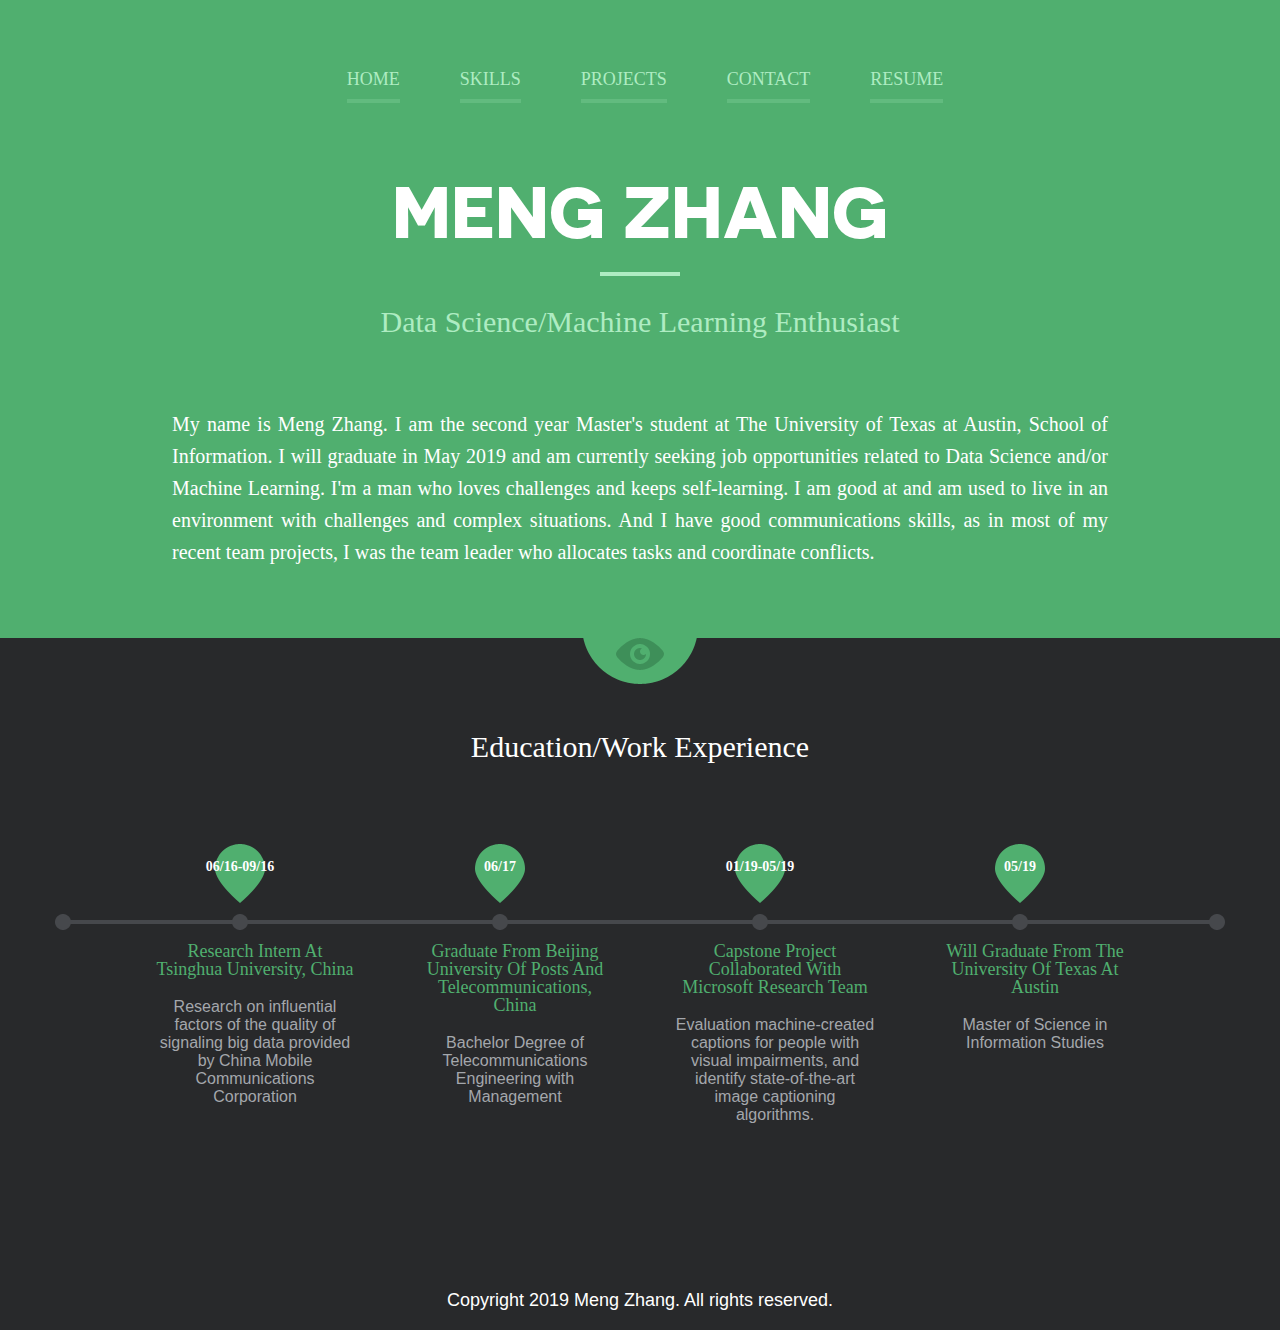
<file: index.html>
<!DOCTYPE html>
<!--[if lte IE 8]> <html class="oldie" lang="en"> <![endif]-->
<!--[if IE 9]> <html class="ie9" lang="en"> <![endif]-->
<!--[if gt IE 9]><!--> <html lang="en"> <!--<![endif]-->
<head>
	<meta charset="utf-8">
	<meta name="viewport" content="width=device-width, initial-scale=1, maximum-scale=1, minimum-scale=1, user-scalable=no">
	<meta http-equiv="X-UA-Compatible" content="IE=edge,chrome=1">
	<meta name="format-detection" content="telephone=no">
	<title class="title">Meng Zhang</title>
	<link rel="stylesheet" href="js/fancybox/jquery.fancybox.css" type="text/css" media="screen" />
	<link rel="stylesheet" href="css/all.css" />
	<link rel="stylesheet" href="css/screen.css" />
	<!--[if lt IE 9]>
		<script src="http://html5shiv.googlecode.com/svn/trunk/html5.js"></script>
	<![endif]-->
</head>
<body>
	<div id="wrapper">
		<div class="wrapper-holder">
			<header id="header">
				<a class="menu_trigger" href="#">menu</a>
					<nav id="nav">
						<ul>
							<li><a class="active" href="index.html">Home</a></li>
							<li><a href="skills.html">Skills</a></li>
							<li><a href="projects.html">Projects</a></li>
							<li><a href="contact.html">Contact</a></li>
							<li><a href="Resume_Meng_ZHANG.pdf">Resume</a></li>
						</ul>
					</nav>
				<h1 class="logo">Meng Zhang</h1>
				<h2 class="slogan">Data Science/Machine Learning Enthusiast</h2>
				<h2 class="intro">My name is Meng Zhang. I am the second year Master's student at The University of Texas at Austin, School of Information. I will graduate in May 2019 and am currently seeking job opportunities related to Data Science and/or Machine Learning. I'm a man who loves challenges and keeps self-learning. I am good at and am used to live in an environment with challenges and complex situations. And I have good communications skills, as in most of my recent team projects, I was the team leader who allocates tasks and coordinate conflicts. </h2>
			</header>
		</div>
		<div class="wrapper-holder grey">
			<section id="main">
				<h2>Education/Work Experience</h2>
				<div class="box_timeline_holder">
					<div class="box_timeline">
						<ul>
							<li>
								<div class="date">
									<span>06/16-09/16</span>
								</div>
								<h3>research intern at tsinghua university, china</h3>
								<p>Research on influential factors of the quality of signaling big data provided by China Mobile Communications Corporation</p>
							</li>
							<li>
								<div class="date">
									<span>06/17</span>
								</div>
								<h3>graduate from beijing university of posts and telecommunications, china</h3>
								<p>Bachelor Degree of Telecommunications Engineering with Management</p>
							</li>
							<li>
								<div class="date">
									<span>01/19-05/19</span>
								</div>
								<h3>capstone project collaborated with microsoft research team</h3>
								<p>Evaluation machine-created captions for people with visual impairments, and identify state-of-the-art image captioning algorithms.</p>
							</li>
							<li>
								<div class="date">
									<span>05/19</span>
								</div>
								<h3>will graduate from the university of texas at austin</h3>
								<p>Master of Science in Information Studies</p>
							</li>
						</ul>
					</div>
				</div>
			</section>
		</div>
		<footer id="footer">
			<div class="footer-content">
				<!--<ul class="social">
					<li class="email"><a href="#">Email</a></li>
					<li class="facebook"><a href="#">Facebook</a></li>
					<li class="google"><a href="#">Google+</a></li>
					<li class="twitter"><a href="#">Twitter</a></li>
					<li class="pinterest"><a href="#">Pinterest</a></li>
				</ul>-->
				<p class="copy">Copyright 2019 Meng Zhang. All rights reserved.</p>
			</div>
		</footer>	
	</div>
	<script src="https://code.jquery.com/jquery-1.11.1.min.js"></script>
	<script src="js/isotope.pkgd.min.js"></script>
	<script src="js/cells-by-row.js"></script>
	<script type="text/javascript" src="js/fancybox/jquery.fancybox.pack.js"></script>
	<script type="text/javascript" src="js/main.js"></script>
</body>
</html>
</file>
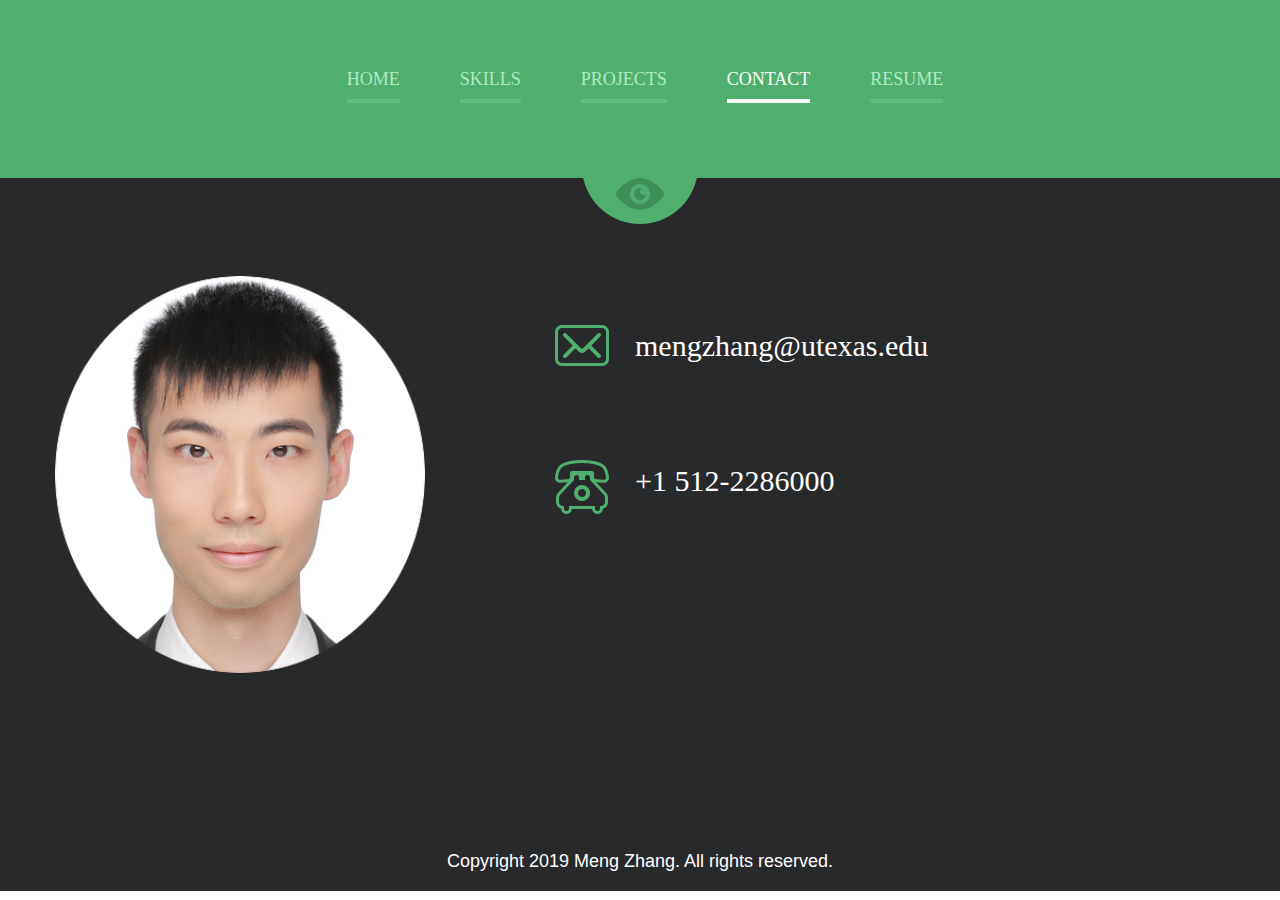
<file: contact.html>
<!DOCTYPE html>
<!--[if lte IE 8]> <html class="oldie" lang="en"> <![endif]-->
<!--[if IE 9]> <html class="ie9" lang="en"> <![endif]-->
<!--[if gt IE 9]><!--> <html lang="en"> <!--<![endif]-->
<head>
	<meta charset="utf-8">
	<meta name="viewport" content="width=device-width, initial-scale=1, maximum-scale=1, minimum-scale=1, user-scalable=no">
	<meta http-equiv="X-UA-Compatible" content="IE=edge,chrome=1">
	<meta name="format-detection" content="telephone=no">
	<title>Meng Zhang</title>
	<link rel="stylesheet" href="js/fancybox/jquery.fancybox.css" type="text/css" media="screen" />
	<link rel="stylesheet" href="css/all.css" />
	<link rel="stylesheet" href="css/screen.css" />
	<!--[if lt IE 9]>
		<script src="http://html5shiv.googlecode.com/svn/trunk/html5.js"></script>
	<![endif]-->
</head>
<body>
	<div id="wrapper" class="portfolio">
		<div class="wrapper-holder">
			<header id="header">
				<a class="menu_trigger" href="#">menu</a>
					<nav id="nav">
						<ul>
							<li><a href="index.html">Home</a></li>
							<li><a href="skills.html">Skills</a></li>
							<li><a href="projects.html">Projects</a></li>
							<li><a class="active" href="contact.html">Contact</a></li>
							<li><a href="Resume_Meng_ZHANG.pdf">Resume</a></li>
						</ul>
					</nav>
			</header>
		</div>
		<div class="wrapper-holder grey">
			<section id="main">
				<div class="images_holder"><img src="images/Meng.png" alt=""></div>
				<div class="box_contact">
					<span class="email"><p>mengzhang@utexas.edu</p></span>
					<span class="phone">+1 512-2286000</span>
					<!--<span class="skype">J_mwitz</span>-->
				</div>
				<div class="clear"></div>
			</section>
		</div>
		<footer id="footer">
			<div class="footer-content">
				<!--<ul class="social">
					<li class="email"><a href="#">Email</a></li>
					<li class="facebook"><a href="#">Facebook</a></li>
					<li class="google"><a href="#">Google+</a></li>
					<li class="twitter"><a href="#">Twitter</a></li>
					<li class="pinterest"><a href="#">Pinterest</a></li>
				</ul>-->
				<p class="copy">Copyright 2019 Meng Zhang. All rights reserved.</p>
			</div>
		</footer>	
	</div>
	<script src="https://code.jquery.com/jquery-1.11.1.min.js"></script>
	<script src="js/isotope.pkgd.min.js"></script>
	<script src="js/cells-by-row.js"></script>
	<script type="text/javascript" src="js/fancybox/jquery.fancybox.pack.js"></script>
	<script type="text/javascript" src="js/main.js"></script>
</body>
</html>
</file>
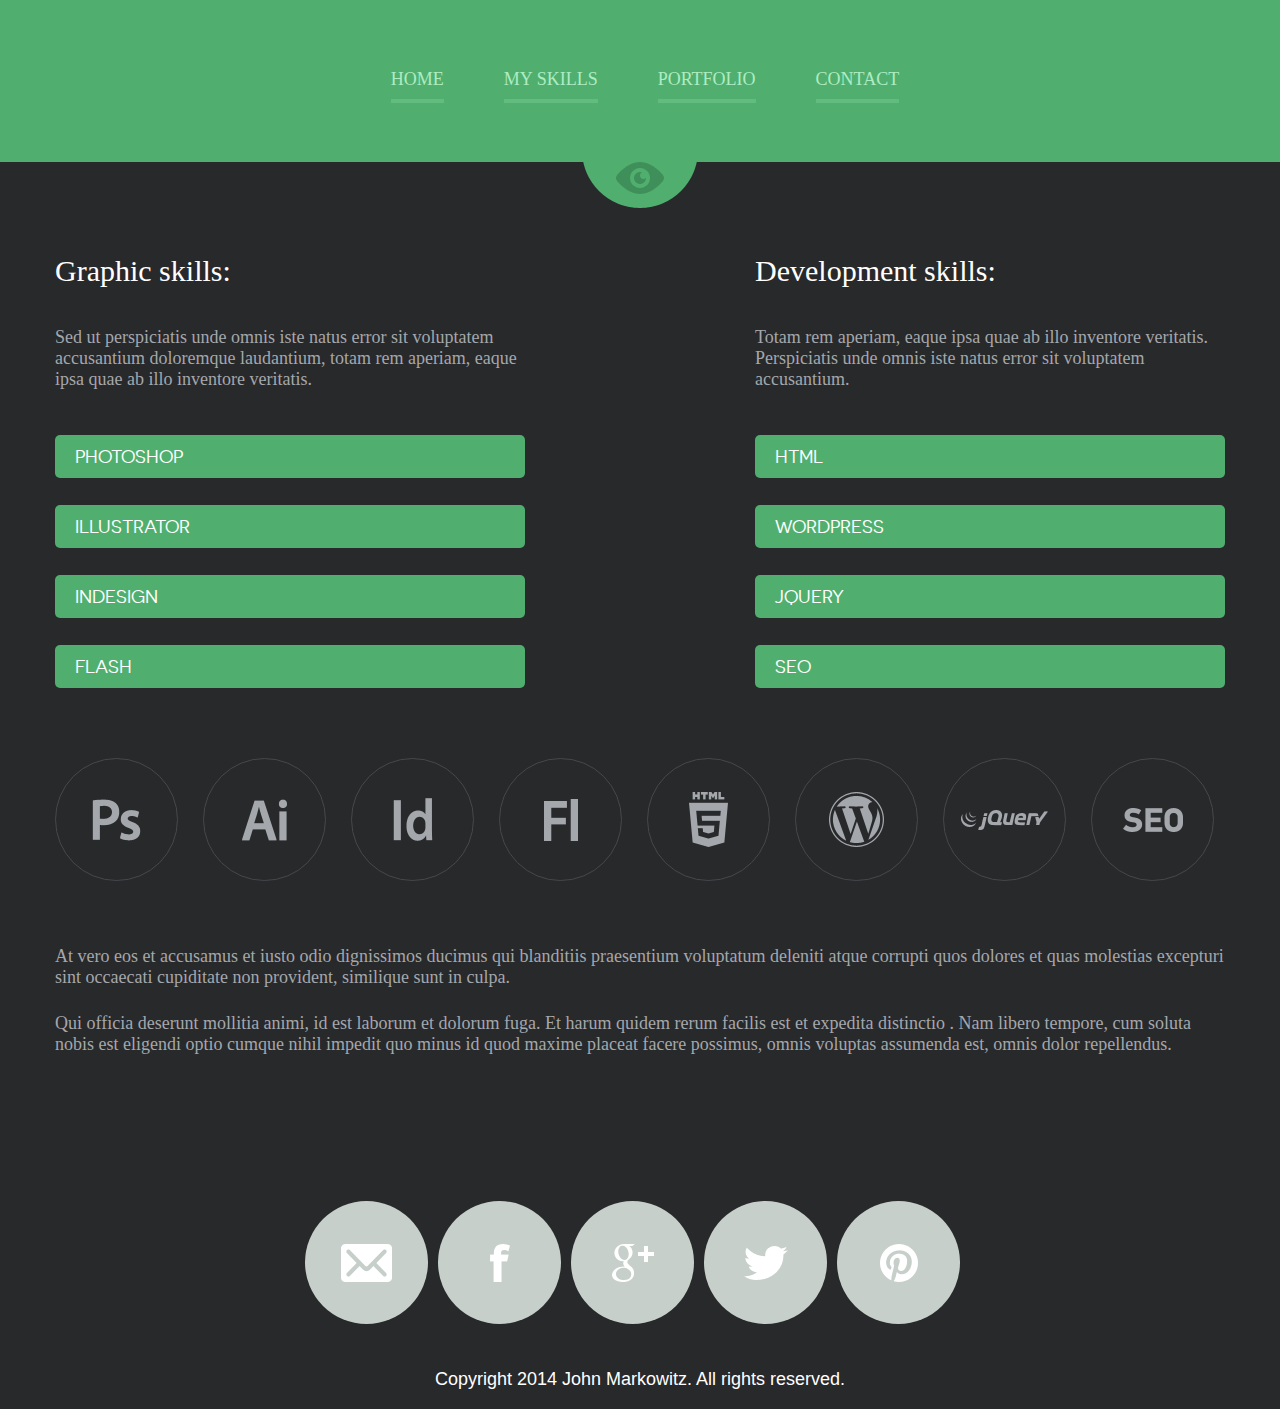
<file: myskills.html>
<!DOCTYPE html>
<!--[if lte IE 8]> <html class="oldie" lang="en"> <![endif]-->
<!--[if IE 9]> <html class="ie9" lang="en"> <![endif]-->
<!--[if gt IE 9]><!--> <html lang="en"> <!--<![endif]-->
<head>
	<meta charset="utf-8">
	<meta name="viewport" content="width=device-width, initial-scale=1, maximum-scale=1, minimum-scale=1, user-scalable=no">
	<meta http-equiv="X-UA-Compatible" content="IE=edge,chrome=1">
	<meta name="format-detection" content="telephone=no">
	<title>John Markowitz</title>
	<link rel="stylesheet" href="js/fancybox/jquery.fancybox.css" type="text/css" media="screen" />
	<link rel="stylesheet" href="css/all.css" />
	<link rel="stylesheet" href="css/screen.css" />
	<!--[if lt IE 9]>
		<script src="http://html5shiv.googlecode.com/svn/trunk/html5.js"></script>
	<![endif]-->
</head>
<body>
	<div id="wrapper" class="inner">
		<div class="wrapper-holder">
			<header id="header">
				<a class="menu_trigger" href="#">menu</a>
					<nav id="nav">
						<ul>
							<li><a href="index.html">Home</a></li>
							<li><a class="active" href="myskills.html">My skills</a></li>
							<li><a href="Portfolio.html">Portfolio</a></li>
							<li><a href="Contact.html">Contact</a></li>
						</ul>
					</nav>
			</header>
		</div>
		<div class="wrapper-holder grey">
			<section id="main">
				<div class="skills_holder">
					<div class="column">
						<h2>Graphic skills:</h2>
						<p>Sed ut perspiciatis unde omnis iste natus error sit voluptatem accusantium doloremque laudantium, totam rem aperiam, eaque ipsa quae ab illo inventore veritatis.</p>
						<ul class="progress">
							<li><span class="photoshop">Photoshop</span></li>
							<li><span class="illustrator">Illustrator</span></li>
							<li><span class="indesign">InDesign</span></li>
							<li><span class="flash">Flash</span></li>
						</ul>
					</div>
					<div class="column column-add">
						<h2>Development  skills:</h2>
						<p>Totam rem aperiam, eaque ipsa quae ab illo inventore veritatis. Perspiciatis unde omnis iste natus error sit voluptatem accusantium.</p>
						<ul class="progress">
							<li><span class="html">html</span></li>
							<li><span class="wordpress">Wordpress</span></li>
							<li><span class="jquery">jQuery</span></li>
							<li><span class="seo">SEO</span></li>
						</ul>
					</div>
				</div>
				<ul class="plagin_list">
					<li class="li_1"><a href="#">ps</a></li>
					<li class="li_2"><a href="#">ai</a></li>
					<li class="li_3"><a href="#">ld</a></li>
					<li class="li_4"><a href="#">fl</a></li>
					<li class="li_5"><a href="#">html</a></li>
					<li class="li_6"><a href="#">wp</a></li>
					<li class="li_7"><a href="#">jq</a></li>
					<li class="li_8"><a href="#">seo</a></li>
				</ul>
				<ul class="plagin_list none">
					<li class="li_1"><a href="#">ps</a></li>
					<li class="li_2"><a href="#">ai</a></li>
					<li class="li_3"><a href="#">ld</a></li>
					<li class="li_4"><a href="#">fl</a></li>
				</ul>
				<ul class="plagin_list none">
					<li class="li_5"><a href="#">html</a></li>
					<li class="li_6"><a href="#">wp</a></li>
					<li class="li_7"><a href="#">jq</a></li>
					<li class="li_8"><a href="#">seo</a></li>
				</ul>
				<p>At vero eos et accusamus et iusto odio dignissimos ducimus qui blanditiis praesentium voluptatum deleniti atque corrupti quos dolores et quas molestias excepturi sint occaecati cupiditate non provident, similique sunt in culpa.</p>
				<p>Qui officia deserunt mollitia animi, id est laborum et dolorum fuga. <span>Et harum quidem rerum facilis est et expedita distinctio</span> . Nam libero tempore, cum soluta nobis est eligendi optio cumque nihil impedit quo minus id quod maxime placeat facere possimus, omnis voluptas assumenda est, omnis dolor repellendus.</p>
			</section>
		</div>
		<footer id="footer">
			<div class="footer-content">
				<ul class="social">
					<li class="email"><a href="#">Email</a></li>
					<li class="facebook"><a href="#">Facebook</a></li>
					<li class="google"><a href="#">Google+</a></li>
					<li class="twitter"><a href="#">Twitter</a></li>
					<li class="pinterest"><a href="#">Pinterest</a></li>
				</ul>
				<p class="copy">Copyright 2014 John Markowitz. All rights reserved.</p>
			</div>
		</footer>	
	</div>
	<script src="http://code.jquery.com/jquery-1.11.1.min.js"></script>
	<script src="js/isotope.pkgd.min.js"></script>
	<script src="js/cells-by-row.js"></script>
	<script type="text/javascript" src="js/fancybox/jquery.fancybox.pack.js"></script>
	<script type="text/javascript" src="js/main.js"></script>
</body>
</html>
</file>
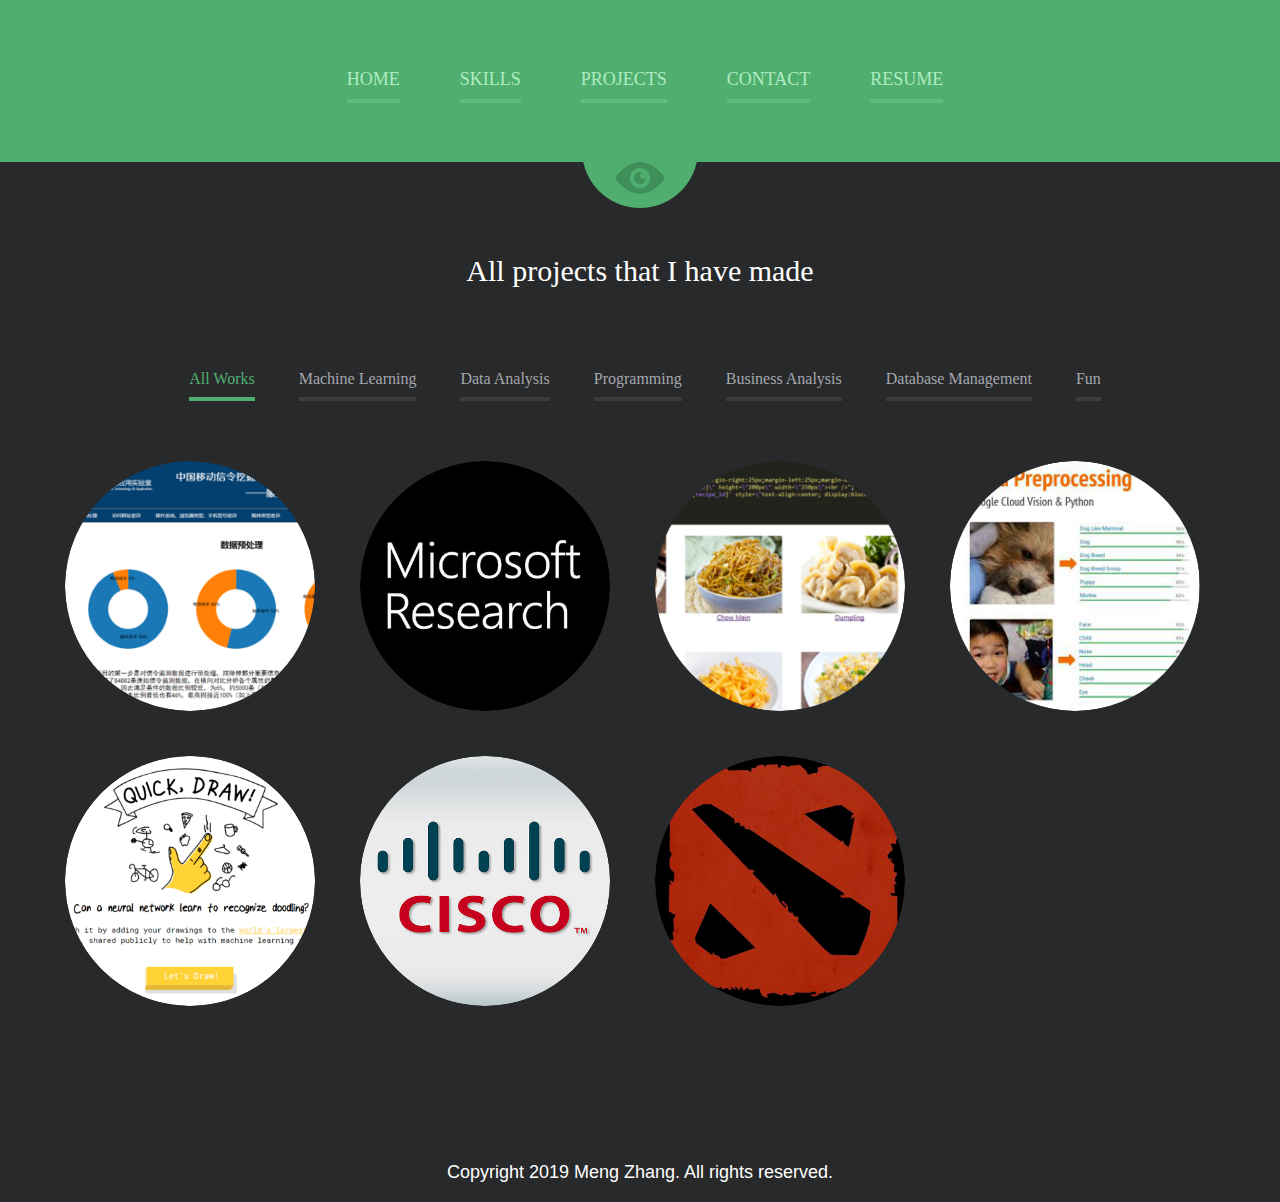
<file: projects.html>
<!DOCTYPE html>
<!--[if lte IE 8]> <html class="oldie" lang="en"> <![endif]-->
<!--[if IE 9]> <html class="ie9" lang="en"> <![endif]-->
<!--[if gt IE 9]><!--> <html lang="en"> <!--<![endif]-->
<head>
	<meta charset="utf-8">
	<meta name="viewport" content="width=device-width, initial-scale=1, maximum-scale=1, minimum-scale=1, user-scalable=no">
	<meta http-equiv="X-UA-Compatible" content="IE=edge,chrome=1">
	<meta name="format-detection" content="telephone=no">
	<title>Meng Zhang</title>
<!-- add fancybox.css -->
	<link rel="stylesheet" href="js/fancybox/jquery.fancybox.css" type="text/css" media="screen" />
	<link rel="stylesheet" href="css/all.css"/>
	<link rel="stylesheet" href="css/screen.css" />

	<!--[if lt IE 9]>
		<script src="http://html5shiv.googlecode.com/svn/trunk/html5.js"></script>
	<![endif]-->
</head>
<body>
	<div id="wrapper" class="portfolio">
		<div class="wrapper-holder">
			<header id="header">
				<a class="menu_trigger" href="#">menu</a>
					<nav id="nav">
						<ul>
							<li><a href="index.html">Home</a></li>
							<li><a href="skills.html">Skills</a></li>
							<li><a class="active" href="projects.html">Projects</a></li>
							<li><a href="contact.html">Contact</a></li>
							<li><a href="Resume_Meng_ZHANG.pdf">Resume</a></li>
						</ul>
					</nav>
			</header>
		</div>
		<div class="wrapper-holder grey">
			<section id="main">
				<h2>All projects that I have made</h2>
				<ul id="filters" class="sub_nav">
					<li class="active" data-filter="*">All works</li>
					<li data-filter=".ml">Machine Learning</li>
					<li data-filter=".da">Data Analysis</li>
					<li data-filter=".Programming">Programming</li>
					<li data-filter=".ba">Business Analysis</li>
					<li data-filter=".database">Database Management</li>
					<li data-filter=".other">Fun</li>
				</ul>
				<ul id="container" class="item-list">
					<li class="item da" >
						<div class="image">
							<img src="images/cmcc2.png"  alt="" />
							<div class="hover">
								<a class="fancybox" rel="gallery1" href="#portfolio_1">
									<div class="item-content">
										<h4>CMCC Signaling Data Mining Project</h4>
										<p>Internship in Institute of Information Cognition and Intelligent System, Tsinghua University: China Mobile Communication Corporation Signaling Data Mining Project</p>
									</div>
								</a>
							</div>
						</div>
					</li>
					<li class="item ml Programming">
						<div class="image">
							<img src="images/coco.png"  alt="" />
							<div class="hover">
								<a class="fancybox" rel="gallery1" href="#portfolio_2">
									<div class="item-content">
										<h4>Microsoft COCO Captioning Project</h4>
										<p>Masters' Capstone Project: Microsoft COCO Image Captioning Algorithm and Evaluation Metrics</p>
									</div>
									</a>
							</div>
						</div>
					</li>
					<li class="item Programming database">
						<div class="image">
							<img src="images/database2.png"  alt="" />
							<div class="hover">
								<a class="fancybox" rel="gallery1" href="#portfolio_3">
									<div class="item-content">
										<h4>Database Project: Chinese food recipes</h4>
										<p>Database Project: Chinese food recipes</p>
									</div>
								</a>
							</div>
						</div>
					</li>
					<li class="item da ml ba">
						<div class="image">
							<img src="images/fundraiser2.png"  alt="" />
							<div class="hover">
								<a class="fancybox" rel="gallery1" href="#portfolio_4">
									<div class="item-content">
										<h4>Crowdfunding Projects Result Prediction</h4>
										<p>User Generated Content Analytics: Research on Fundraising Result Prediction(Image Analytics)</p>
									</div>
								</a>
							</div>
						</div>
					</li>
					<li class="item ml Programming">
						<div class="image">
							<img src="images/doodle.png"  alt="" />
							<div class="hover">
								<a class="fancybox" rel="gallery1" href="#portfolio_5">
									<div class="item-content">
										<h4>Kaggle competition: Google doodle recognition challenge</h4>
										<p>Implement Transfer Learning for Kaggle’s Doodle Recognition Challenge</p>
									</div>
								</a>
							</div>
						</div>
					</li>
					<li class="item ba">
						<div class="image">
							<img src="images/cisco.png"  alt="" />
							<div class="hover">
								<a class="fancybox" rel="gallery1" href="#portfolio_6">
									<div class="item-content">
										<h4>Cisco business case analysis</h4>
										<p>Enterprise Management: Cisco business case analysis</p>
									</div>
								</a>
							</div>
						</div>
					</li>
					<li class="item Programming other">
						<div class="image">
							<img src="images/dota.png"  alt="" />
							<div class="hover">
								<a class="fancybox" rel="gallery1" href="#portfolio_7">
									<div class="item-content">
										<h4>Dota2 AI script programming</h4>
										<p>Dota2 AI Script: Ranked Matchmaking AI</p>
									</div>
								</a>
							</div>
						</div>
					</li> 
				</ul>
			</section>
		</div>
		
	<div style="display:none;">
		<div id="portfolio_1" class="popup_portfolio">
			<img src="images/cmcc.png"  alt="" />
			<h3>CMCC Signaling Data Mining Project</h3>
			<time datetime="2014-06-20">June-Sept 2016, at Institute of Information Cognition and Intelligent System, Tsinghua University, China</time>
			<p>This is my first internship, as I was a third-year undergraduate student in Beijing University of Posts and Telecommunications. This project is for mining data signaling data provided by China Mobile Communications Corporation which contains millions of phone calls signaling information, and analyze to find out main infuential attributes to the quality of service. With guide from Professor Yongfeng Huang, as well as many other PhD students in the lab, I performed data mining analysis using an independently-developed algorithm based on cluster and correlation algorithms, thus summarized attributes that influence CMCC’s Quality of Service and found relations of these attributes. I individually illustrated analysis results with visible charts on html files on web servers using JavaScript D3.js library.</p>
			<a href="projects/cmcc/CMCC.zip" target="_blank">codes</a>
		</div>
		<div id="portfolio_2" class="popup_portfolio">
			<img src="images/coco.jpg"  alt="" />
			<h3>Microsoft COCO Captioning Project</h3>
			<time datetime="2014-06-20">Janurary 2019-present, at School of Information, the University of Texas at Austin</time>
			<p>This project is my Masters' Capstone Project. UT iSchool and Microsoft Research have signed a 18-month collaboration project about image captioning. We will collect a new dataset containing images taken by people with visual impairments, and together with human-generated captions. Then we will use the new dataset as the training/validation data to train a state-of-the-art machine image captioing algorithm based on a Convolution Neural Network for image recogniton and a Recurrent Neural Network for words generation. We will also evaluate and compare standard captioning evaluation metrics like BLEU, ROGUE, METEOR, CIDEr, SPICE.</p>
		</div>
		<div id="portfolio_3" class="popup_portfolio">
			<img src="images/database.png"  alt="" />
			<h3>Database Project: Chinese food recipes</h3>
			<time datetime="2014-06-20">Oct-Dec 2017</time>
			<p>This is my semester project of my course Database Management. Our group used MySQL to store and manage databases of recipes of a series of traditional Chinese foods, including ingredients, styles and cuisines. We also designed and implemented a website to present the recipes via HTML and PHP.</p>
			<a href="projects/database/presentation.pdf" target="_blank">presentation</a>
			<a href="projects/database/codes.zip" target="_blank">codes</a>
		</div>
		<div id="portfolio_4" class="popup_portfolio">
			<img src="images/fundraiser.jpg"  alt="" />
			<h3>User Generated Content Analytics: Research on Fundraising Result Prediction(Image Analytics)</h3>
			<time datetime="2014-06-20">Sept-Dec 2017</time>
			<p>This is the semester project of my course User Generated Content Analytics. We used Python to scrape data about crowdfunding projects with images online. We Used Google Vision Label Detection and TF-IDF method to quantify the images, and used Logistic Regression to research on the correlations between total raised funds of online crowdfunding projects and the images these projects provide. We found that projects that contain images have 13% raised money, compaired with projects with only text descriptions.
</p>
			<a href="projects/database/fundraiser.pdf" target="_blank">presentation</a>
		</div>
		<div id="portfolio_5" class="popup_portfolio">
			<img src="images/doodle2.png"  alt="" />
			<h3>Implement Transfer Learning for Kaggle’s Doodle Recognition Challenge</h3>
			<time datetime="2014-06-20">Oct-Dec 2018</time>
			<p>This is my final project of the course Machine Learning. We joined one of the Kaggle Competition: Google "Quick, draw!" Doodle Recognition Challenge. We used transfer learning which added a fully-connected layer to the Inception V3 model to let the model fit with hand-drawn doodle images recognition problem. We used a convolution neural network to train the model with 6.8 million doodle images and predict top 3 categories of test doodle images. Our model achieve over 70% of top3 accuracy, and win first prize of final project in our class.
</p>
			<a href="https://www.youtube.com/watch?v=r4KB8yKwL6o" target="_blank">video</a>
			<a href="projects/doodle/codes.zip" target="_blank">codes</a>
			<a href="projects/doodle/Implement_Transfer_Learning_for_Kaggle_s_Doodle_Recognition_Challenge.pdf" target="_blank">paper</a>
		</div>
		<div id="portfolio_6" class="popup_portfolio">
			<h3>Cisco business case analysis</h3>
			<time datetime="2014-06-20">Apr-June 2015</time>
			<p>This is a final project for my course Enterprise Management when I was a sophomore student. I led a team of 6 to perform internal, external and policy analysis of Cisco Systems, Inc. Analyzed data of Cisco's annual reports in the last 10 years using Excel and MATLAB, to analyze the tendency of Cisco's sale, market shares and profit.</p>
		</div>
		<div id="portfolio_7" class="popup_portfolio">
			<img src="images/ranked.png"  alt="" />
			<h3>Dota2 AI Script: Ranked Matchmaking AI</h3>
			<time datetime="2014-06-20">March-June 2018</time>
			<p>This is a project of my interest. I love play Dota2, and this project is an AI script to make bots of Dota2 smarter and stronger to compete with human players. Our project aims to provide a great tool for Dota2 players to have fun and practice their skill fighting with and against our AI. I am a contributor to this project with tens of commits. Currently, our scripts have 1.65 million subscribers, ranking No.1 at Steam Dota2 Workshop Community.</p>
			<a href="https://steamcommunity.com/sharedfiles/filedetails/?id=855965029" target="_blank">Website</a>
			<a href="https://github.com/adamqqqplay/dota2ai" target="_blank">GitHub</a>
		</div>
	</div>
	<footer id="footer">
			<div class="footer-content">
				<!--<ul class="social">
					<li class="email"><a href="#">Email</a></li>
					<li class="facebook"><a href="#">Facebook</a></li>
					<li class="google"><a href="#">Google+</a></li>
					<li class="twitter"><a href="#">Twitter</a></li>
					<li class="pinterest"><a href="#">Pinterest</a></li>
				</ul>-->
				<p class="copy">Copyright 2019 Meng Zhang. All rights reserved.</p>
			</div>
		</footer>	
	</div>
	<script src="https://code.jquery.com/jquery-1.11.1.min.js"></script>
	<script src="js/isotope.pkgd.min.js"></script>
	<script src="js/cells-by-row.js"></script>
	<script type="text/javascript" src="js/fancybox/jquery.fancybox.pack.js"></script>
	<script type="text/javascript" src="js/main.js"></script>
</body>
</html>
</file>
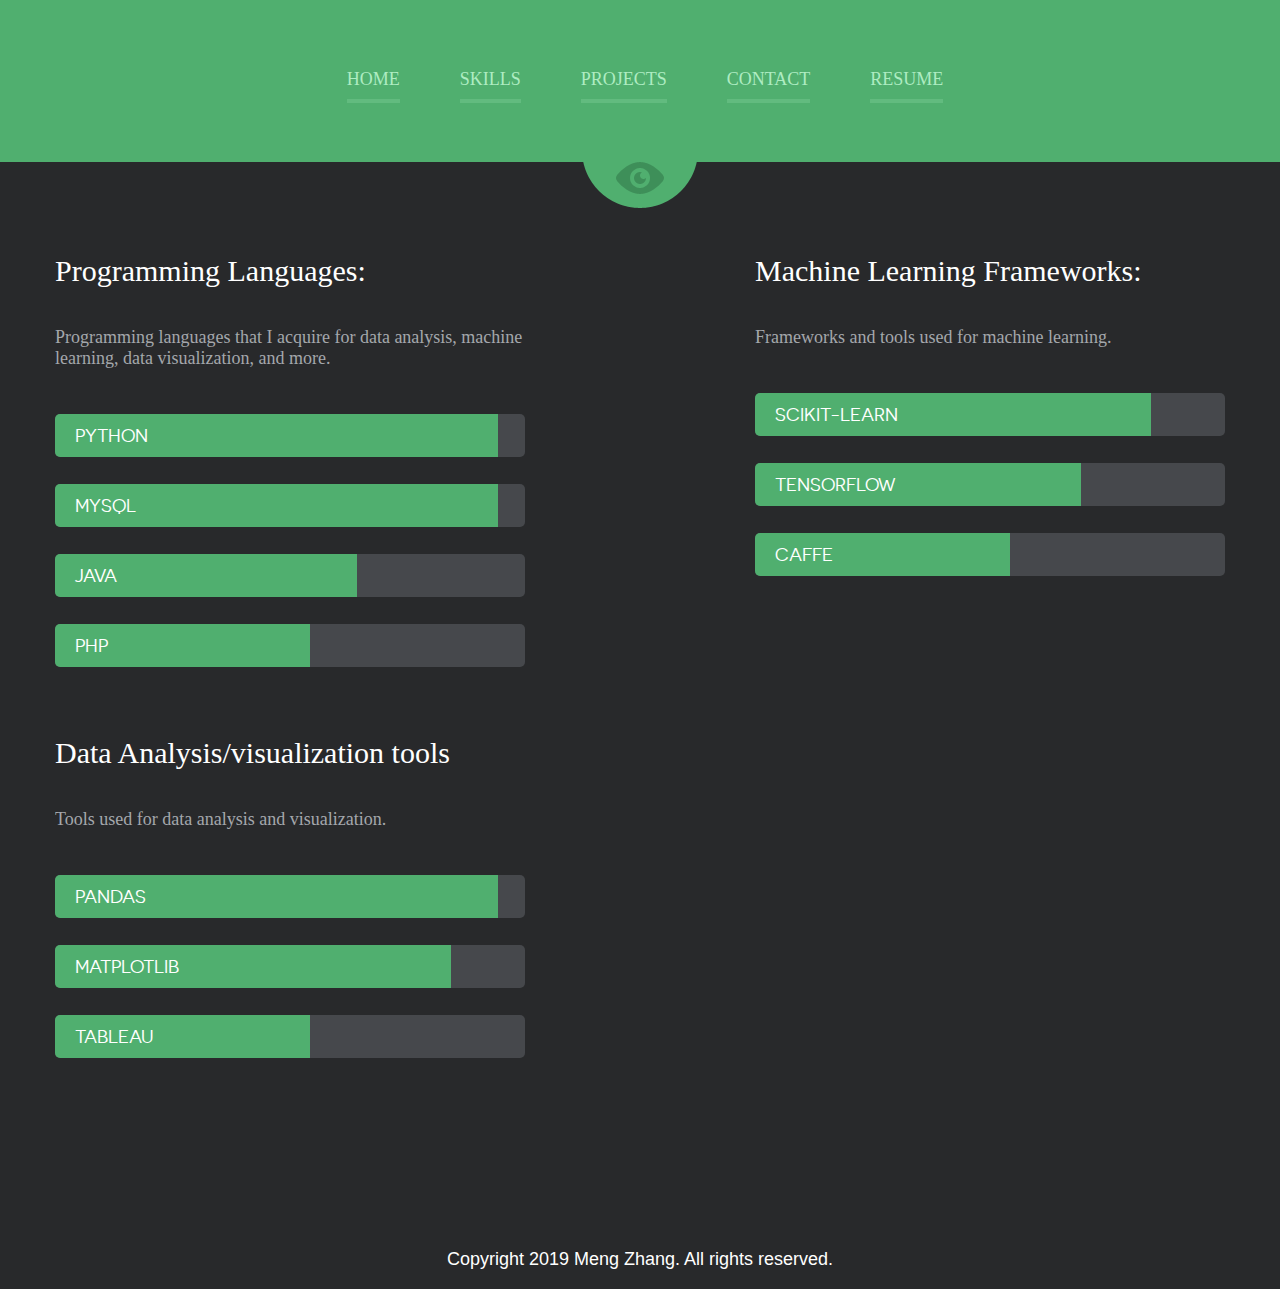
<file: skills.html>
<!DOCTYPE html>
<!--[if lte IE 8]> <html class="oldie" lang="en"> <![endif]-->
<!--[if IE 9]> <html class="ie9" lang="en"> <![endif]-->
<!--[if gt IE 9]><!--> <html lang="en"> <!--<![endif]-->
<head>
	<meta charset="utf-8">
	<meta name="viewport" content="width=device-width, initial-scale=1, maximum-scale=1, minimum-scale=1, user-scalable=no">
	<meta http-equiv="X-UA-Compatible" content="IE=edge,chrome=1">
	<meta name="format-detection" content="telephone=no">
	<title>Meng Zhang</title>
	<link rel="stylesheet" href="js/fancybox/jquery.fancybox.css" type="text/css" media="screen" />
	<link rel="stylesheet" href="css/all.css" />
	<link rel="stylesheet" href="css/screen.css" />
	<!--[if lt IE 9]>
		<script src="http://html5shiv.googlecode.com/svn/trunk/html5.js"></script>
	<![endif]-->
</head>
<body>
	<div id="wrapper" class="inner">
		<div class="wrapper-holder">
			<header id="header">
				<a class="menu_trigger" href="#">menu</a>
					<nav id="nav">
						<ul>
							<li><a href="index.html">Home</a></li>
							<li><a class="active" href="skills.html">Skills</a></li>
							<li><a href="projects.html">Projects</a></li>
							<li><a href="contact.html">Contact</a></li>
							<li><a href="Resume_Meng_ZHANG.pdf">Resume</a></li>
						</ul>
					</nav>
			</header>
		</div>
		<div class="wrapper-holder grey">
			<section id="main">
				<div class="skills_holder">
					<div class="column">
						<h2>Programming Languages:</h2>
						<p>Programming languages that I acquire for data analysis, machine learning, data visualization, and more.</p>
						<ul class="progress">
							<li><span class="python">Python</span></li>
							<li><span class="MySQL">MySQL</span></li>
							<li><span class="java">Java</span></li>
							<li><span class="PHP">PHP</span></li>
						</ul>
					</div>
					<div class="column column-add">
						<h2>Machine Learning Frameworks:</h2>
						<p>Frameworks and tools used for machine learning.</p>
						<ul class="progress">
							<li><span class="Scikit-Learn">Scikit-Learn</span></li>
							<li><span class="TensorFlow">TensorFlow</span></li>
							<li><span class="Caffe">Caffe</span></li>
							<!--<li><span class="seo">SEO</span></li> -->
						</ul>
					</div>
				</div>

				<div class="skills_holder">
					<div class="column">
						<h2>Data Analysis/visualization tools</h2>
						<p>Tools used for data analysis and visualization.</p>
						<ul class="progress">
							<li><span class="Pandas">Pandas</span></li>
							<li><span class="Matplotlib">Matplotlib</span></li>
							<li><span class="Tableau">Tableau</span></li>
						</ul>
					</div>
				</div>

				<!--<ul class="plagin_list">
					<li class="li_1"><a href="#">ps</a></li>
					<li class="li_2"><a href="#">ai</a></li>
					<li class="li_3"><a href="#">ld</a></li>
					<li class="li_4"><a href="#">fl</a></li>
					<li class="li_5"><a href="#">html</a></li>
					<li class="li_6"><a href="#">wp</a></li>
					<li class="li_7"><a href="#">jq</a></li>
					<li class="li_8"><a href="#">seo</a></li>
				</ul>
				<ul class="plagin_list none">
					<li class="li_1"><a href="#">ps</a></li>
					<li class="li_2"><a href="#">ai</a></li>
					<li class="li_3"><a href="#">ld</a></li>
					<li class="li_4"><a href="#">fl</a></li>
				</ul>
				<ul class="plagin_list none">
					<li class="li_5"><a href="#">html</a></li>
					<li class="li_6"><a href="#">wp</a></li>
					<li class="li_7"><a href="#">jq</a></li>
					<li class="li_8"><a href="#">seo</a></li>
				</ul> -->
			</section>
		</div>
		<footer id="footer">
			<div class="footer-content">
				<!--<ul class="social">
					<li class="email"><a href="#">Email</a></li>
					<li class="facebook"><a href="#">Facebook</a></li>
					<li class="google"><a href="#">Google+</a></li>
					<li class="twitter"><a href="#">Twitter</a></li>
					<li class="pinterest"><a href="#">Pinterest</a></li>
				</ul>-->
				<p class="copy">Copyright 2019 Meng Zhang. All rights reserved.</p>
			</div>
		</footer>	
	</div>
	<script src="https://code.jquery.com/jquery-1.11.1.min.js"></script>
	<script src="js/isotope.pkgd.min.js"></script>
	<script src="js/cells-by-row.js"></script>
	<script type="text/javascript" src="js/fancybox/jquery.fancybox.pack.js"></script>
	<script type="text/javascript" src="js/main.js"></script>
</body>
</html>
</file>
<file: css/all.css>
@font-face {
    font-family: 'novecentosanswide';
    src: url('../fonts/novecentosanswide-normal-webfont.eot');
    src: url('../fonts/novecentosanswide-normal-webfont.eot?#iefix') format('embedded-opentype'),
         url('../fonts/novecentosanswide-normal-webfont.woff') format('woff'),
         url('../fonts/novecentosanswide-normal-webfont.ttf') format('truetype'),
         url('../fonts/novecentosanswide-normal-webfont.svg#novecento_sans_widenormal') format('svg');
    font-weight: normal;
    font-style: normal;
}
@font-face {
    font-family: 'novecentosanswide';
    src: url('../fonts/novecentosanswide-bold-webfont.eot');
    src: url('../fonts/novecentosanswide-bold-webfont.eot?#iefix') format('embedded-opentype'),
         url('../fonts/novecentosanswide-bold-webfont.woff') format('woff'),
         url('../fonts/novecentosanswide-bold-webfont.ttf') format('truetype'),
         url('../fonts/novecentosanswide-bold-webfont.svg#novecentosanswidebold') format('svg');
    font-weight: bold;
    font-style: normal;
}
@font-face {
    font-family: 'novecento_sans_widebook';
    src: url('../fonts/novecentosanswide-book-webfont.eot');
    src: url('../fonts/novecentosanswide-book-webfont.eot?#iefix') format('embedded-opentype'),
         url('../fonts/novecentosanswide-book-webfont.woff') format('woff'),
         url('../fonts/novecentosanswide-book-webfont.ttf') format('truetype'),
         url('../fonts/novecentosanswide-book-webfont.svg#novecento_sans_widebook') format('svg');
    font-weight: normal;
    font-style: normal;
}
@font-face {
    font-family: 'novecento_sans_widemedium';
    src: url('../fonts/novecentosanswide-medium-webfont.eot');
    src: url('../fonts/novecentosanswide-medium-webfont.eot?#iefix') format('embedded-opentype'),
         url('../fonts/novecentosanswide-medium-webfont.woff') format('woff'),
         url('../fonts/novecentosanswide-medium-webfont.ttf') format('truetype'),
         url('../fonts/novecentosanswide-medium-webfont.svg#novecento_sans_widemedium') format('svg');
    font-weight: normal;
    font-style: normal;
}
html, body, div, span, applet, object, iframe,
h1, h2, h3, h4, h5, h6, p, blockquote, pre,
a, abbr, acronym, address, big, cite, code,
del, dfn, em, img, ins, kbd, q, s, samp,
small, strike, sub, sup, tt, var,
b, u, i, 
dl, dt, dd, ol, ul, li,
fieldset, form, label, legend,
table, caption, tbody, tfoot, thead, tr, th, td,
article, aside, canvas, details, figcaption, figure, 
footer, header, hgroup, menu, nav, section, summary,
time, mark, audio, video {
	margin: 0;
	padding: 0;
	border: 0;
	font-size: 100%;
	font: inherit;
	vertical-align: baseline;
	font-family: 'Lora';
	text-transform: none;
}

article, aside, details, figcaption, figure, 
footer, header, hgroup, menu, nav, section {
	display: block;
	font-family: 'Lora';
}

img {
	vertical-align: middle;
}

ol, ul {
	list-style: none;
}

blockquote, q {
	quotes: none;
}

blockquote:before, blockquote:after,
q:before, q:after {
	content: '';
	content: none;
}

table {
	border-collapse: collapse;
	border-spacing: 0;
}

a[href], label[for], select, 
input[type=checkbox], input[type=radio] {
	cursor: pointer;
}

button, input[type=button], input[type=image], 
input[type=reset], input[type=submit] {
	padding: 0;
	overflow: visible;
	cursor: pointer;
}
input[type=text], input[type=email], input[type=reset], input[type=button], input[type=submit], button{
	-webkit-appearance: none;
	-webkit-border-radius: 0;
}
input[type=url], input[type=password], input[type=text], input[type=email], input[type=reset], input[type=button], input[type=submit], button, textarea{
     -webkit-appearance: none;
     -webkit-border-radius: 0;
     box-sizing: border-box;-webkit-box-sizing: border-box; -moz-box-sizing: border-box;
}

button::-moz-focus-inner, 
input[type=button]::-moz-focus-inner, 
input[type=image]::-moz-focus-inner, 
input[type=reset]::-moz-focus-inner, 
input[type=submit]::-moz-focus-inner {
	border: 0;
}

title{
	font-family: 'Lora';
	text-transform: uppercase;
}

body,
html {height: 100%;}
body{
	margin:0;
	color:#a4a7ac;
	font:18px Arial, Helvetica, sans-serif;
	-webkit-text-size-adjust: none; 
}
img{border-style:none; vertical-align: top;}
a{text-decoration:none; color:#6e6e6e;}
a:hover{text-decoration:underline;}
#wrapper{
	width:100%;
	height: 100%;
	display:table;
}
.wrapper-holder {
	width:100%;
    display:table-row;
    background: #50af6f;
    /*text-transform: uppercase;*/
}
.wrapper-holder.grey{background: #28292b;}
.wrapper-holder.grey h3{
	text-transform: capitalize;
}
#header {
	max-width: 1170px;
	margin: 0 auto;
	padding: 69px 0 50px;
	position:relative;
}
.menu_trigger{
	width: 31px;
	height: 31px;
	right:0;
	background: url(../images/btn_mobile_menu.png) no-repeat;
	text-indent: -9999em;
	display: none;
	top: 5px;
	position: absolute;
}
.logo {
	text-align:center;
	font-family: 'novecentosanswide';
	font-weight:bold;
	color: #fff;
	font-size: 72px;
	line-height: 74px;
	display: block;
	text-transform: uppercase;
	margin: 85px 0 23px;
}
#nav {
	position: relative;
	display: table;
	margin: 0 auto 22px;
	padding: 0 0 0 10px;
}
#nav ul {
	text-align: center;
}
#nav ul li {
	float: left;
	padding: 0 0 0 60px;
}
#nav ul li:first-child{padding: 0;}
#nav ul a {
	color: #aeecc2;
	font-size: 18px;
	line-height: 20px;
	text-transform: uppercase;
	padding: 0 0 10px;
	border-bottom: 4px solid #62bb7f;
	font-family: 'Lora';
	font-weight: normal;
}
#nav ul a:hover,#nav ul a.active{
	color: #fff;
	border-bottom: 4px solid #fff;
	text-decoration: none;
	-webkit-transition: all 0.5s ease-in-out;
-moz-transition: all 0.5s ease-in-out;
-o-transition: all 0.5s ease-in-out;
transition: all 0.5s ease-in-out;
}
h2.slogan{
	display: block;
	text-align: center;
	text-transform: capitalize;
	font-family: 'Lora';
	font-size: 30px;
	line-height: 32px;
	color: #aeecc2;
	padding: 34px 0 50px 0;
	background: url(../images/slogan_bg.gif) no-repeat 50% 0;
}
h2.intro{
	display: block;
	text-align: justify;
	width: 80%;
	font-family: 'Lora';
	font-size: 20px;
	line-height: 32px;
	color: #ffffff;
	padding: 20px 0 20px 0;
	margin: auto;
	
}
/*main
 */
#main{
	max-width: 1170px;
	margin: 0 auto;
	padding: 93px 0 76px;
	position:relative;
	background: url(../images/icon_header.png) no-repeat 50% 0;
}
#main h2{
	display: block;
	text-align: center;
	text-transform: none;
	font-family: 'Lora';
	font-size: 30px;
	line-height: 32px;
	color: #fff;
	margin: 0 0 81px;
}

#main li{
	text-transform: capitalize;
	font-family: 'Lora';
}
.box_timeline_holder{
	background: url(../images/bg_timeline_l.png) no-repeat 0 70px;
	position: relative;
	padding: 0 0 0 100px;
	overflow: hidden;
}
.box_timeline{
	background: url(../images/bg_timeline_r.png) no-repeat 100% 70px;
	position: relative;
	padding: 0 100px 0 0;
	overflow: hidden;
}
.box_timeline ul{
	position: relative;
	background: url(../images/bg_ul.gif) repeat-x 0 76px;
	overflow: hidden;
}
.box_timeline ul li{
	float:left;
	width: 170px;
	margin: 0 0 0 90px;
	font-family: 'Lora';
	background: url(../images/bg_ul.gif) repeat-x 0 76px;
}
.box_timeline ul li:first-child{margin: 0;}
.box_timeline ul li .date{
	background: url(../images/bg_timeline_c.png) no-repeat 50% 0;
	height: 86px;
	width: 170px;
	font-family: 'Lora';
	margin: 0 auto 12px;
	overflow: hidden;
}
.box_timeline ul li .date span{
	font-weight:bold;
	color: #fff;
	font-size: 14px;
	line-height: 16px;
	display: block;
	font-family: 'Lora';
	text-align: center;
	padding: 15px 0 0 0;
}
.box_timeline h3{
	font-family: 'Lora';
	color: #50af6f;
	font-size: 18px;
	line-height: 18px;
	display: inline-block;
	text-align: center;
	margin: 0 0 20px;
	min-width: 200px;
}
.box_timeline p{
	font-family: Arial, Helvetica, sans-serif;
	color: #a4a7ac;
	font-size: 16px;
	line-height: 18px;
	display: inline-block;
	text-align: center;
	margin: 0 0 20px;
	min-width: 200px;
}
/*skills*/
#main .skills_holder h2{text-align: left;margin: 0 0 40px;}
.skills_holder{
	width: 100%;
	overflow: hidden;
	margin: 0 0 40px;
}
.skills_holder .column {
	width: 470px;
	float: left;
	margin: 0 10px 0 0;
}
.skills_holder .column.column-add {
	float: right;
	margin: 0;
}
.progress{
	overflow: hidden;
	width: 100%;
	margin: 20px 0 3px 0;
}
.progress li{
	overflow: hidden;
	height: 43px;
	line-height: 43px;
	background: #46484c;
	border-radius: 5px;
	behavior: url(css/PIE.htc);
	margin: 0 0 27px;
}
.progress li span{
	background: #50af6f;
	color: #fff;
	text-transform:uppercase;
	display: block;
	font-family: 'novecentosanswide';
	font-weight: normal;
	font-size: 18px;
	padding: 0 0 0 20px;
}
.progress li span.python{width: 90%;}
.progress li span.MySQL{width: 90%;}
.progress li span.java{width: 60%;}
.progress li span.PHP{width: 50%;}
.progress li span.Scikit-Learn{width: 80%;}
.progress li span.TensorFlow{width: 65%;}
.progress li span.Caffe{width: 50%;}
.progress li span.Pandas{width: 90%;}
.progress li span.Matplotlib{width: 80%;}
.progress li span.Tableau{width: 50%;}
/*.progress li span.seo{width: 40%;}*/
.plagin_list{
	width: 100%;
	overflow: hidden;
	margin: 0 0 65px;
}
.plagin_list li{
	float:left;
	margin: 0 0 0 25px;
	border-radius: 50%;
	behavior: url(css/PIE.htc);
	text-indent: -9999px;
	background: #28292b;
	width: 121px;
	height: 121px;
	position:relative;
	display: inline-block;
	border: 1px solid #46484c;
}
.plagin_list li:first-child{margin: 0;}
.plagin_list li a{
	display: block;
	vertical-align: middle;
	height: 100%;
	position: relative;
}
.plagin_list li.li_1 a{background: url(../images/icon_ps.png) no-repeat 50% 50% ;}
.plagin_list li.li_2 a{background: url(../images/icon_ai.png) no-repeat 50% 50% ;}
.plagin_list li.li_3 a{background: url(../images/icon_ld.png) no-repeat 50% 50% ;}
.plagin_list li.li_4 a{background: url(../images/icon_fl.png) no-repeat 50% 50% ;}
.plagin_list li.li_5 a{background: url(../images/icon_html.png) no-repeat 50% 50% ;}
.plagin_list li.li_6 a{background: url(../images/icon_wp.png) no-repeat 50% 50% ;}
.plagin_list li.li_7 a{background: url(../images/icon_jq.png) no-repeat 50% 50% ;}
.plagin_list li.li_8 a{background: url(../images/icon_seo.png) no-repeat 50% 50% ;}
.wrapper-holder.grey p{padding: 0 0 25px;}
.plagin_list.none{display: none;}

/*portfolio*/
.sub_nav {
	position: relative;
	display: table;
	margin: 0 auto 50px;
	padding: 0 0 0 10px;
	text-align: center;
}
.sub_nav li {
	padding: 0 0 0 45px;
	display: inline-block;
}
/* .sub_nav li:first-child{padding: 0;} */
.sub_nav a {
	color: #a4a7ac;
	font-size: 14px;
	line-height: 16px;
	text-transform: uppercase;
	padding: 0 0 10px;
	border-bottom: 4px solid #3b3c3e;
	font-family: 'Lora';
	font-weight: normal;
}
.sub_nav a:hover,.sub_nav a.active{
	color: #50af6f;
	border-bottom: 4px solid #50af6f;
	text-decoration: none;
	-webkit-transition: all 0.5s ease-in-out;
-moz-transition: all 0.5s ease-in-out;
-o-transition: all 0.5s ease-in-out;
transition: all 0.5s ease-in-out;
}
/* begin add */
.sub_nav li {
	color: #a4a7ac;
	font-size: 16px;
	line-height: 16px;
	text-transform: uppercase;
	margin: 0 22px;
	padding: 0 0 10px;
	border-bottom: 4px solid #3b3c3e;
	font-family: 'novecentosanswide';
	font-weight: normal;
}
.sub_nav li:hover,.sub_nav .active {
	color: #50af6f;
	font-size: 16px;
	border-bottom: 4px solid #50af6f;
	text-decoration: none;
	cursor: pointer;
	-webkit-transition: all 0.5s ease-in-out;
	-moz-transition: all 0.5s ease-in-out;
	-o-transition: all 0.5s ease-in-out;
	transition: all 0.5s ease-in-out;
}
/* end add */
.item-list {
	overflow: hidden;
	text-align:center;
	margin: 0 0 0 -24px;
}
.item-list li {
	display:inline-block;
	margin: 0 0 25px 24px;
	align-self: auto;
	vertical-align: auto;
	font-size: 0;
}
.item {
	text-align: center;
	width: 250px;
	height: 250px;
	margin: 0 auto;
}
.item .image {
	/*position: relative;*/
}
.item .image img {
	max-width: 100%;
	border-radius: 50%;
}
.item .hover {
	display: none;
	height: 100%;
    left: 0;
    position: absolute;
    top: 0;
    width: 100%;
    background: #6abb84;
	opacity: 0.9;
	border-radius: 50%;
	behavior: url(css/PIE.htc);
}
.item .hover.active{display: block;}
.item .item-content {
	position: relative;
	display: table-cell;
	vertical-align: middle;
	height: 270px;
	z-index: 400;
	padding: 0 30px;
}
.item a{
	text-decoration: none;
}
.item .item-content h4{
	display: block;
	background: url(../images/bg_white_border.gif) no-repeat 50% 100%;
	color: #fff;
	text-transform: capitalize;
	font-family: 'Lora';
	font-weight:bold;
	font-size: 14px;
	line-height: 16px;
	padding: 0 0 20px;
	text-align: center;
	margin: 0 0 15px;
}
.item .item-content p{
	color: #fff;
	text-align: center;
	display: block;
	font-size: 15px;
	line-height: 17px;
}
/*contact*/
.clear{clear: both;}
.images_holder{
	float: left;
	margin:5px 130px 0 0;
	width: 370px;
}
.images_holder img{
	width: 100%;
	height: auto;
	display: inline;
}
.box_contact{
	overflow:hidden;
	margin: 54px 0 0 0;
}
.box_contact span{
	color: #fff;
	font-family: 'Lora';
	font-size: 30px;
	line-height: 32px;
	text-transform: none;
	display: block;
	margin: 0 0 55px;
	padding: 5px 0 18px 80px;
}
.box_contact span.email{background: url(../images/icon_email2.png) no-repeat;}
.box_contact span.phone{background: url(../images/icon_phone.png) no-repeat;}
.box_contact span.skype{background: url(../images/icon_skype.png) no-repeat;}
/*footer
 */
#footer {
    width:100%;
    overflow:hidden;
    background:#28292b;
}
.footer-content {
	max-width: 1170px;
	margin: 0 auto;
	padding: 45px 0 20px;
	color: #a5a5a5;
}
.footer-content .social{
	overflow:hidden;
	margin: 0 auto 45px;
	width: 670px;
}
.footer-content .social li{
	float:left;
	margin: 0 0 0 10px;
	border-radius: 50%;
	behavior: url(css/PIE.htc);
	text-indent: -9999px;
	background: #c6cfc9;
	width: 123px;
	height: 123px;
	position:relative;
	display: table;
}
.footer-content .social li:first-child{margin: 0;}
.footer-content .social li:hover{
	background: #50af6f;
	-webkit-transition: all 0.5s ease-in-out;
-moz-transition: all 0.5s ease-in-out;
-o-transition: all 0.5s ease-in-out;
transition: all 0.5s ease-in-out;
}
.footer-content .social li a{
	display: table-cell;	
	position: relative;
}
.footer-content .social li.email a{background: url(../images/icon_email.png) no-repeat 50% 50% ;}
.footer-content .social li.facebook a{background: url(../images/icon_fb.png) no-repeat 50% 50%;}
.footer-content .social li.google a{background: url(../images/icon_gl.png) no-repeat 50% 50% ;}
.footer-content .social li.twitter a{background: url(../images/icon_tw.png) no-repeat 50% 50% ;}
.footer-content .social li.pinterest a{background: url(../images/icon_pn.png) no-repeat 50% 50%;}
.footer-content p{
	font:18px/20px Arial, Helvetica, sans-serif;
	display: block;
	text-align: center;
	color: #FFF;
}
/* begin add	 */
.popup_portfolio{
	max-width: 1000px;
}
.popup_portfolio h3{
	padding-top:26px;
	font-family: 'Lora';
	font-weight:bold;
	color: #63666a;
	font-size: 18px;
	line-height: 18px;
	text-transform: capitalize;
}
.popup_portfolio time{
	font-family: 'Lora';
	color: #63666a;
	font-size: 12px;
	line-height: 12px;
	text-transform: none;
	/*text-transform: uppercase;*/
}
.popup_portfolio p{
	padding: 17px 0 8px;
	color: #808286;
	font-size: 16px;
	line-height: 30px;
}
.popup_portfolio img {
	width: 100%;
	height: auto;
	border-radius: 50px;
}
.popup_portfolio a {
	color: #1E90FF; 
	width: 100%;
	height: auto;
	border-radius: 50px;
}
.fancybox-close {
	width: 46px;
	height: 46px;
	top: -23px;
	right: -20px;
	background-image: url(../images/ico_btn-close.png);
}
.fancybox-opened .fancybox-skin{
	
	 !important;
	border-radius: 10px;
}
.fancybox-nav {
	display: none;
}
/* end add	 */

@media (-webkit-min-device-pixel-ratio:2) ,(min--moz-device-pixel-ratio:2),(-o-min-device-pixel-ratio:2/1),(min-device-pixel-ratio:2),(min-resolution:192dpi),(min-resolution:2dppx){
	#main {
		background-image: url(../images/icon_header@x2.png);
		background-size:114px 46px;
	}
	.menu_trigger{
		background-image: url(../images/btn_mobile_menu@x2.png);
		background-size:31px 30px;
	}
	.slogan{
		background-image: url(../images/slogan_bg@x2.gif);
		background-size:80px 4px;
	}
	.box_timeline_holder{
		background-image: url(../images/bg_timeline_l@x2.png);
		background-size:100px 16px;
		text-transform: uppercase;
	}
	.box_timeline{
		background-image: url(../images/bg_timeline_r@x2.png);
		background-size:100px 16px;
		text-transform: uppercase;
	}
	.box_timeline ul li .date{
		background-image: url(../images/bg_timeline_c@x2.png);
		background-size:50px 86px;
		text-transform: uppercase;
	}
	.footer-content .social li.email a{
		background-image: url(../images/icon_email@x2.png);
		background-size:51px 38px;
	}
	.footer-content .social li.facebook a{
		background-image: url(../images/icon_fb@x2.png);
		background-size:20px 38px;
	}
	.footer-content .social li.google a{
		background-image: url(../images/icon_gl@x2.png);
		background-size:42px 38px;
	}
	.footer-content .social li.twitter a{
		background-image: url(../images/icon_tw@x2.png);
		background-size:44px 34px;
	}
	.footer-content .social li.pinterest a{
		background-image: url(../images/icon_pn@x2.png);
		background-size:38px 38px;
	}
	.plagin_list li.li_1 a{
		background-image: url(../images/icon_ps@x2.png);
		background-size:49px 42px;
	}
	.plagin_list li.li_2 a{
		background-image: url(../images/icon_ai@x2.png);
		background-size:45px 42px;
	}
	.plagin_list li.li_3 a{
		background-image: url(../images/icon_ld@x2.png);
		background-size:40px 43px;
	}
	.plagin_list li.li_4 a{
		background-image: url(../images/icon_fl@x2.png);
		background-size:34px 42px;
	}
	.plagin_list li.li_5 a{
		background-image: url(../images/icon_html@x2.png);
		background-size:39px 55px;
	}
	.plagin_list li.li_6 a{
		background-image: url(../images/icon_wp@x2.png);
		background-size:55px 55px;
	}
	.plagin_list li.li_7 a{
		background-image: url(../images/icon_jq@x2.png);
		background-size:87px 20px;
	}
	.plagin_list li.li_8 a{
		background-image: url(../images/icon_seo@x2.png);
		background-size:60px 24px;
	}
	.box_contact span.email{
		background-image: url(../images/icon_email2@x2.png);
		background-size:54px 41px;
	}
	.box_contact span.phone{
		background-image: url(../images/icon_phone@x2.png);
		background-size:54px 54px;
	}
	.box_contact span.skype{
		background-image: url(../images/icon_skype@x2.png);
		background-size:54px 51px;
	}
/* begin add	 */
	.fancybox-close {
		background-image: url(../images/ico_btn-close@x2.png);
		background-size:46px 46px;
	}
/* end add	 */
}
</file>
<file: css/screen.css>
@media only screen and (max-width : 1210px) {
}
@media only screen and (max-width : 1190px) {
	#main {margin:0 20px;}
	.box_timeline_holder{padding: 0 0 0 60px;}
	.box_timeline{padding: 0 60px 0 0;}
	.box_timeline ul li{margin: 0 0 0 25px;}
	.skills_holder .column{width: 450px;}
	.plagin_list li{margin: 0 0 0 2%;display: inline-block;float: none;width: 10%;height: 110px;}
	.item-list{margin: 0;}
/* 	.item-list li{ width: 30%; margin-left: 0;text-align: center;} */

	#container.item-list{width: 900px; margin: 0 auto;}
}
@media only screen and (max-width : 1130px) {
	.box_timeline_holder{padding: 0 0 0 40px;}
	.box_timeline{padding: 0 40px 0 0;}
	.box_timeline ul li{margin: 0 0 0 15px;}
	.images_holder{margin: 5px 80px 0 0;}
	.box_contact span{font-size: 25px;}
}
@media only screen and (max-width : 1100px) {
	.plagin_list li{ }
}
@media only screen and (max-width : 1050px) {
	.box_timeline_holder{padding: 0 0 0 20px;}
	.box_timeline{padding: 0 20px 0 0;}
	.box_timeline ul li{margin: 0 0 0 5px;}
	.plagin_list li{ height: 90px;}
/* 	.item-list li{ width: 49%;} */
}
@media only screen and (max-width : 980px) {

	#nav {float:none; width: 100%;}
	#nav ul {
		text-align:center;
		margin:0;
	}
	#nav ul li {
		display:inline-block;
		padding: 0 15px;
		float:none;
	}
	.logo {
		margin: 0 auto 20px;
		font-size: 62px;
		line-height: 70px;
	}
	#header {
		padding: 20px 10px;
	}
	.box_timeline_holder{padding: 0 0 0 10px;}
	.box_timeline{padding: 0 10px 0 0;}
	.box_timeline ul li{margin: 0;width: 20%;}
	.skills_holder .column{
		width: 100%;
		float: none;
		display: block;
	}
	.skills_holder .column.column-add {padding: 0 !important;}
	.plagin_list.none{display: block;width: 540px;margin: 0 auto 30px;}
	.plagin_list{display: none;}
	.plagin_list.none li{height: 121px;width: 121px;}
	.box_contact span{font-size: 23px;margin: 0 0 40px;}
	.images_holder{margin: 5px 30px 0 0;width: 300px;}
	.box_contact{margin: 40px 0 0 0;}
	#main .skills_holder h2{margin: 0 0 25px;}
	h2.slogan{
		padding-bottom: 14px;
	}
	#container.item-list{width: 600px;}
	.sub_nav li{padding:10px 0;}
}
@media only screen and (max-width : 840px) {
	.box_timeline ul li{margin: 0;width: 100%;float: none;}
	#main h2{margin: 0 0 30px;}
	.images_holder {
		margin: 5px auto 20px;
		width: 300px;
		float: none;
	}
	.box_contact {
		margin: 40px auto 0;
		width: 460px;
	}
	.box_timeline_holder,.box_timeline{background: none;}
}
@media only screen and (max-width : 768px) {
	.footer-content {padding: 45px 10px 20px;}
	.menu_trigger {
		display: block;
		top: 28px;
	}
	#nav {display: none;padding: 0;margin: 0 0 25px;top: 20px;}
	#nav ul li {
		display:block;
		padding: 0;	
	}
	#nav ul a {
		display:block;
		padding: 8px;
	}
	#nav ul a:hover {
		color: #fff;
		text-decoration:none;
	}
	.footer-content .social{margin: 0 auto 30px;}
	.footer-content .social li{margin: 0 0 0 4px; width: 50px; height: 50px;}
	.footer-content .social li.email a{	background-size: 20px auto;	}
	.footer-content .social li.facebook a{	background-size: 15px auto;	}
	.footer-content .social li.google a{	background-size: 20px auto;	}
	.footer-content .social li.twitter a{	background-size: 20px auto;	}
	.footer-content .social li.pinterest a{	background-size: 20px auto;	}
	.footer-content .social{width: 269px;}
	.logo {font-size: 56px;line-height: 68px;}
	#wrapper.inner .menu_trigger,#wrapper.portfolio .menu_trigger{top: 6px;}
}
@media only screen and (max-width : 680px) {
	#container.item-list{width: 300px;}
	.item-list li{margin-left:0;}
}
@media only screen and (max-width : 640px) {
	.menu_trigger {
		top: 25px;
	}
	.plagin_list.none{width: 480px;}
	.plagin_list.none li{width: 20%;margin: 0 0 0 2%;height: 95px;}
	.skills_holder{margin: 0 0 10px;}
	.logo{
		font-size: 54px;
		line-height: 60px;
	}
}
@media only screen and (max-width : 600px) {
/* 	.sub_nav li{padding: 0 0 0 30px;} */
	.logo{
		font-size: 46px;
		line-height: 56px;
	}
/* 	.item{
		width: 180px;
	}
	.item .item-content{
		height: 180px;
	}
	.item .item-content p{
		display: none
	} */
}
@media only screen and (max-width : 550px) {
	.plagin_list.none{width: 420px;}
	.plagin_list.none li{width: 20%;margin: 0 0 0 2%;height: 84px;}
	.sub_nav li{padding: 0;text-align: center;margin: 0 0 15px; display: block;}
	.sub_nav{margin: 0 auto 40px;}
	.box_contact {
		margin: 40px auto 0;
		width: 300px;
	}
	.box_contact span.email{font-size: 14px;}
	#nav ul a:hover, #nav ul a.active,#nav ul a{border: none;}
	#wrapper.portfolio #main{padding:93px 0 0 0; }
	.logo{margin: 0 auto 20px;font-size: 40px;		line-height: 52px;}
}
@media only screen and (max-width : 480px) {
	.logo{
		font-size: 52px;
		line-height: 54px;
	}
	.slogan{
		font-size: 20px;
		line-height: 22px;
	}
	.plagin_list.none{display: none;}
	.plagin_list{display: block;}
	.plagin_list li,.plagin_list li:first-child{display: inline-block; vertical-align: top; width: 45%; height: auto; border: 0;margin: 0 2% 2% 2%;}
	.plagin_list li a,.plagin_list li:first-child a{width: 121px;height: 121px;border: 1px solid #46484c;border-radius: 50%;margin: 0 auto;}
	.plagin_list{margin: 0 0 20px;}
	#main{margin: 0 10px;}
/* 	.item-list{margin: 0;}
	.item-list li{margin: 0 0 20px;} */
	.menu_trigger{top: 20px;}
}
@media screen and (max-width:420px) {
/* 	.item{
		width: 130px;
	}
	.item .item-content{
		height: 130px;
		padding: 0 15px;
	} */
	.logo{
		font-size: 42px;
		line-height: 44px;
	}
	.slogan{
		font-size: 16px;
		line-height: 18px;
	}
	.box_contact {
		margin: 40px auto 0;
		width: 280px;
	}
	.box_contact span.email{font-size: 12px;}
	.images_holder{width: 280px;margin: 0 auto 20px;}
}
</file>
